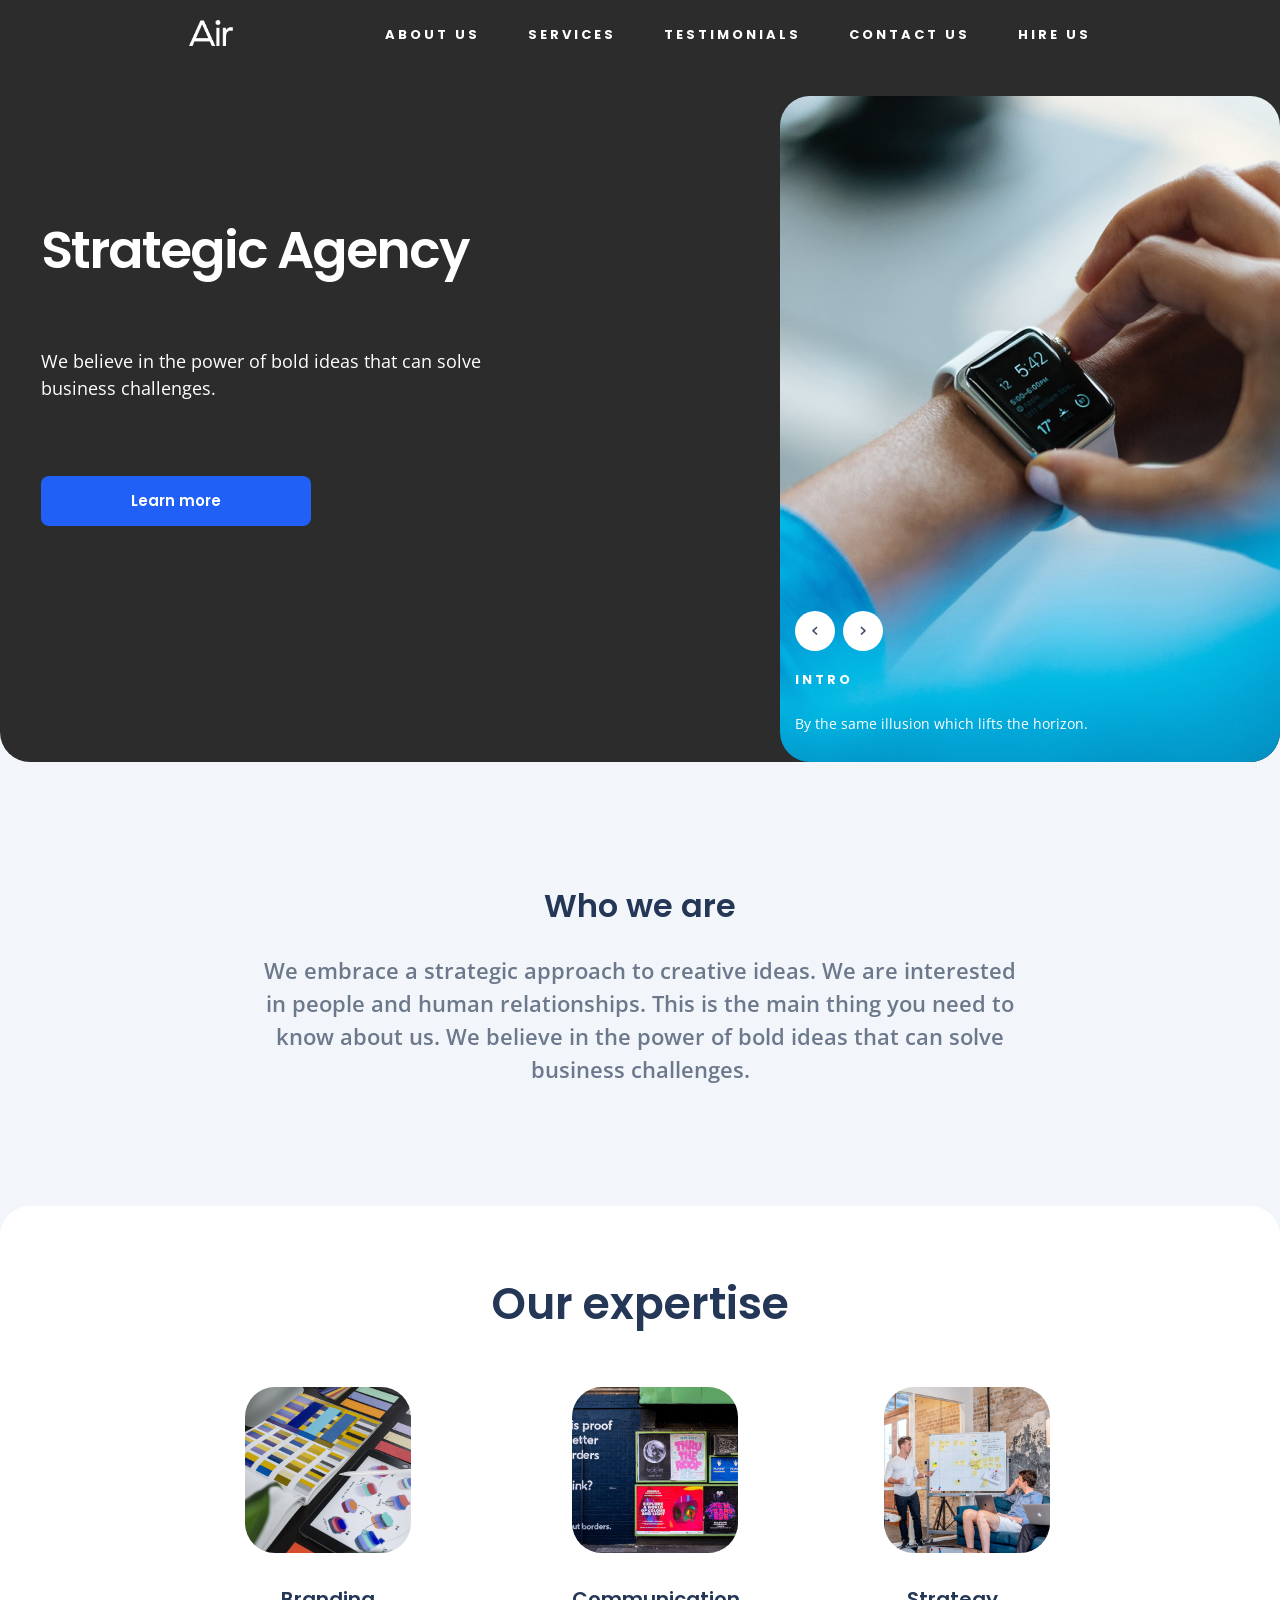
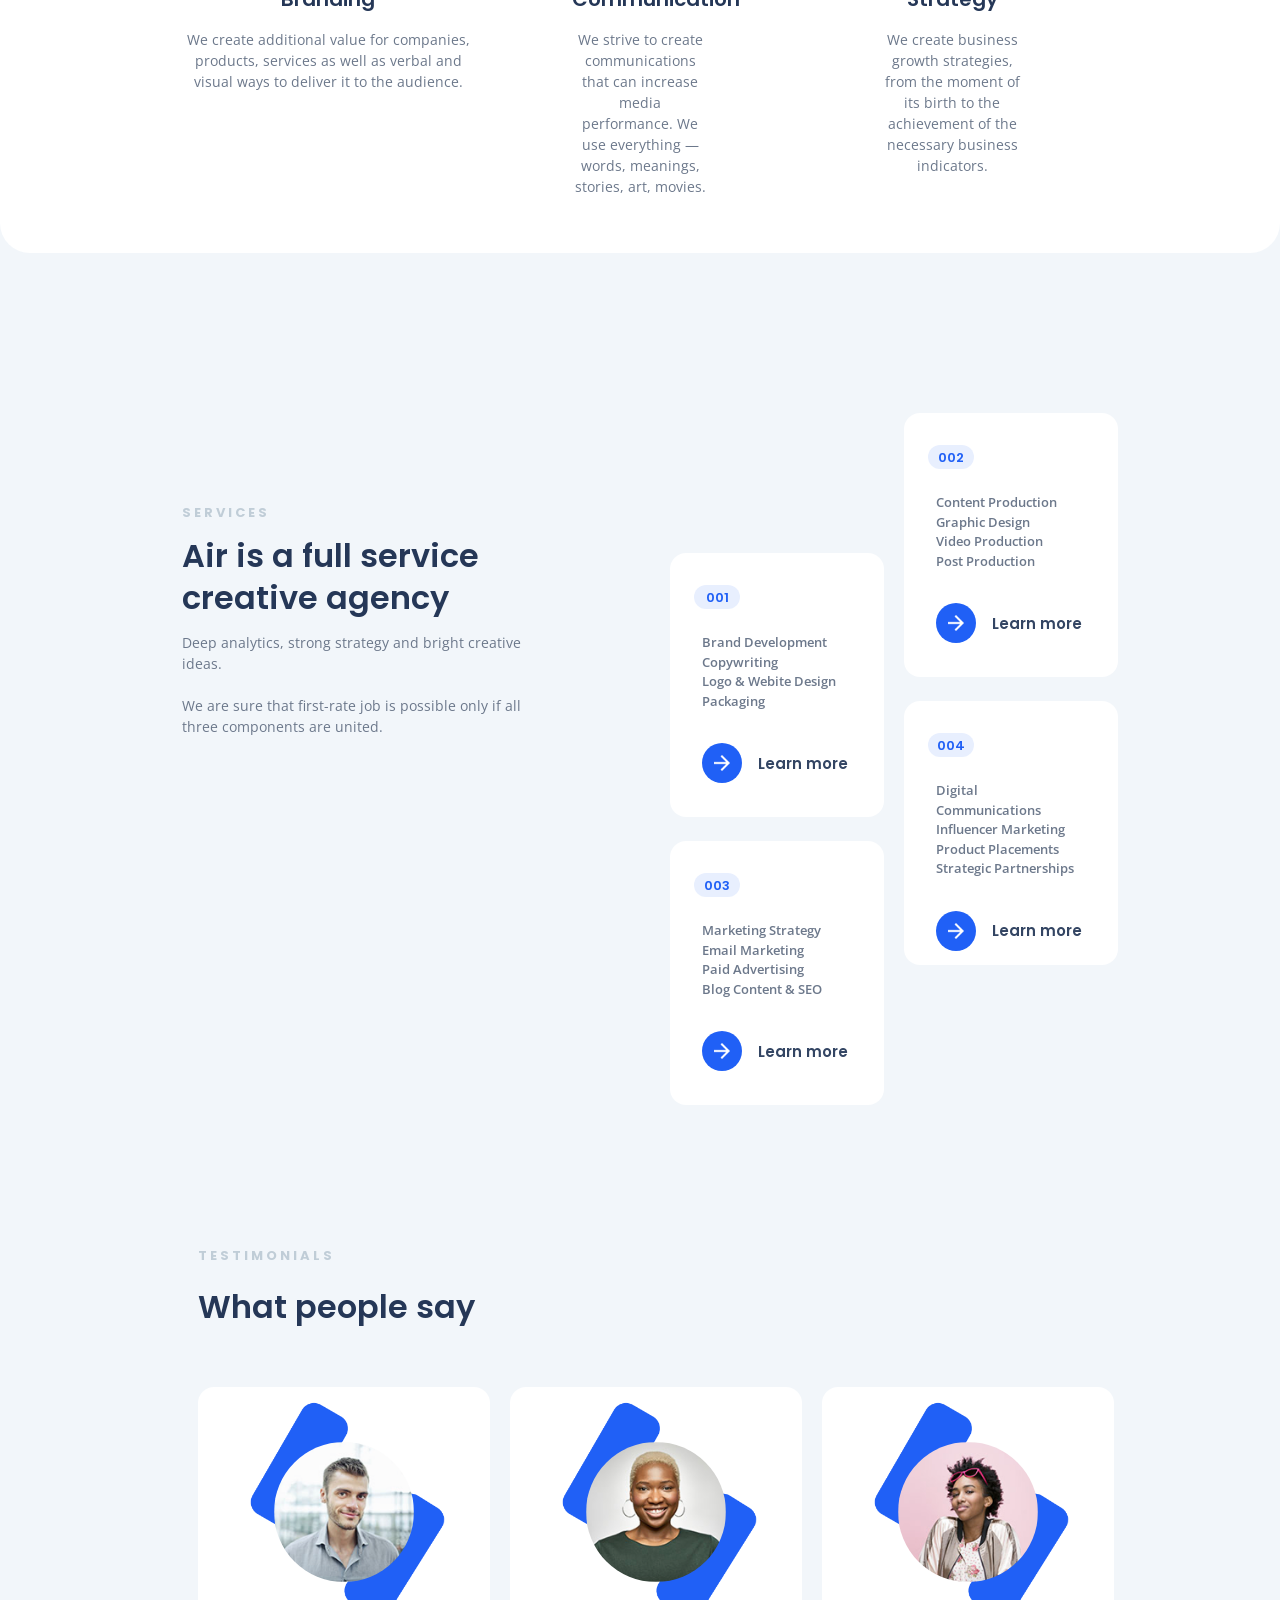
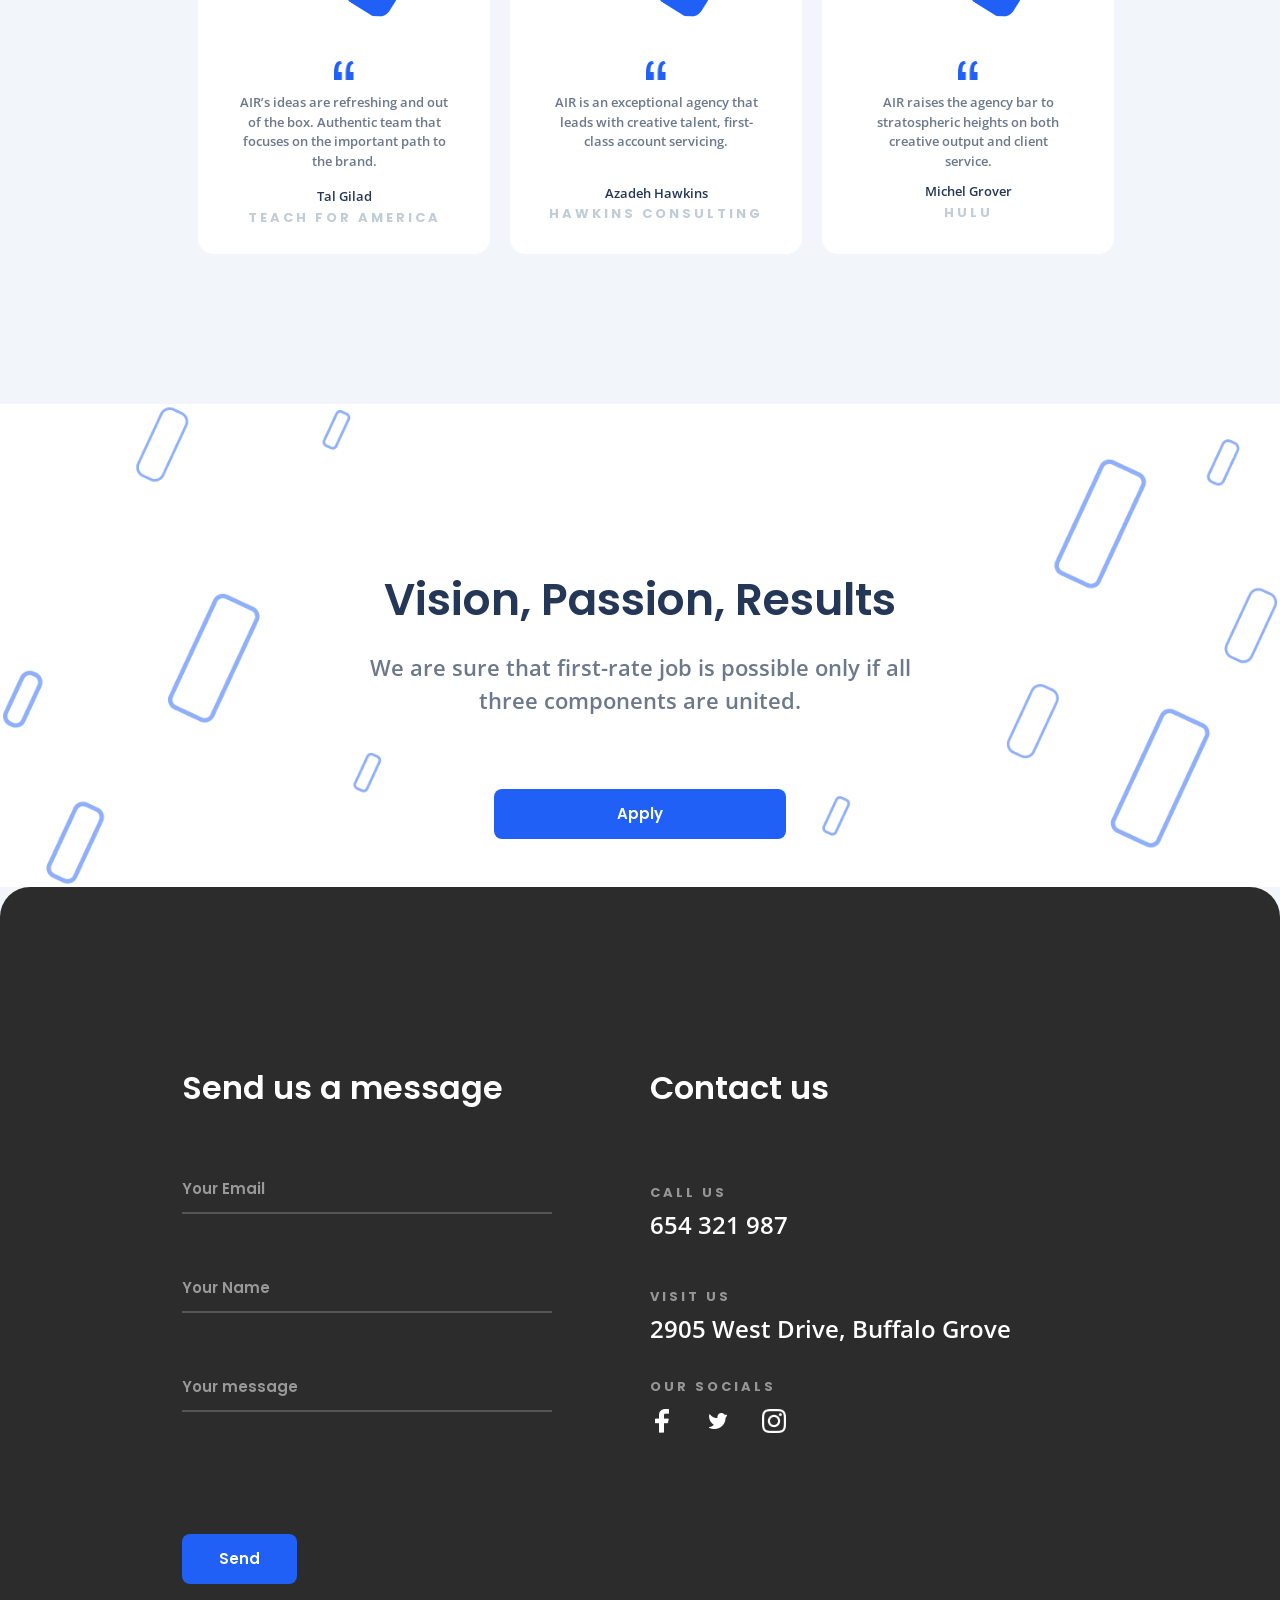
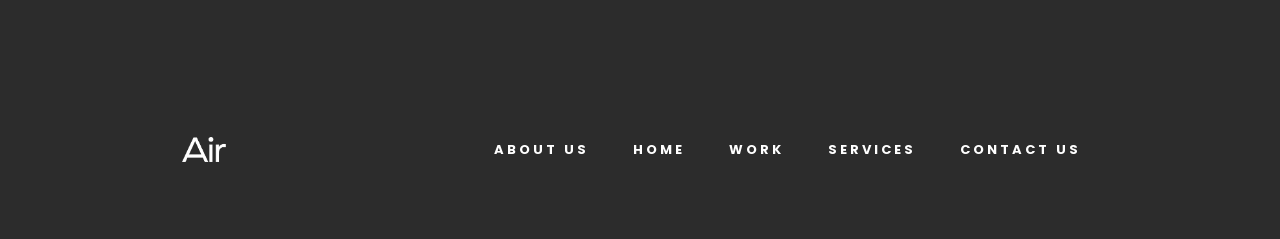
<file: index.html>
<!DOCTYPE html><html lang=en class=page><meta charset=UTF-8><meta name=viewport content="width=device-width, initial-scale=1.0"><title>Dia</title><link rel=preconnect href=https://fonts.googleapis.com><link rel=preconnect href=https://fonts.gstatic.com><link rel=stylesheet href="https://fonts.googleapis.com/css2?family=Inter:ital,opsz,wght@0,14..32,100..900;1,14..32,100..900&amp;family=Manrope:wght@200..800&amp;family=Open+Sans:ital,wght@0,300..800;1,300..800&amp;display=swap"><link rel=preconnect href=https://fonts.googleapis.com><link rel=preconnect href=https://fonts.gstatic.com><link href="https://fonts.googleapis.com/css2?family=Poppins:ital,wght@0,100;0,200;0,300;0,400;0,500;0,600;0,700;0,800;0,900;1,100;1,200;1,300;1,400;1,500;1,600;1,700;1,800;1,900&amp;display=swap" rel=stylesheet><link rel=stylesheet href=layout_dia.d78378f5.css><script src=layout_dia.fa14ae47.js></script><body class=page__body>
    <header class=header>
      <div class=header__content>
        
        <div class=container>
          <div class=top__bar>
            <div class=top__bar__left>
              <a href=# class=top__bar__logo-link>
                <img src=air-logo.d65bb577.png alt=Dia class=top__bar__logo>
              </a>

              <div class=top__bar__icons>
                <a href=# class="icon icon--menu" id=menuOpen></a>
              </div>

              <nav class="nav top__nav">
                <ul class=nav__list>
                  <li class=nav__item>
                    <a href=#About class=nav__link>
                      About us
                    </a>
                  </li>
                  <li class=nav__item>
                    <a href=#Services class=nav__link>
                      Services
                    </a>
                  </li>
                  <li class=nav__item>
                    <a href=#Testimonials class=nav__link>
                      Testimonials
                    </a>
                  </li>
                  <li class=nav__item>
                    <a href=#Contacts class=nav__link>
                      Contact Us
                    </a>
                  </li>
                  <li class=nav__item>
                    <a href=#Hire class=nav__link>
                      Hire us
                    </a>
                  </li>
                </ul>
              </nav>
            </div>

            <div class=top__bar__right>
              <a href=#Hire class="nav__link top__bar__mobile-hire">
                Hire us
              </a>
            </div>
          </div>

          <aside class="menu page__menus" id=menu>
            <div class=container>
              <div class="menu__top top-bar">
                <a href=# class=top__bar__logo-link>
                  <img src=air-logo.d65bb577.png alt=Dia class=top__bar__logo>
                </a>
                <a href=# class="icon icon--close" id=menuClose></a>
              </div>
            </div>

            <ul class=nav__list>
              <li class=nav__item>
                <a href=#About class=nav__link>
                  About us
                </a>
              </li>
              <li class=nav__item>
                <a href=#Services class=nav__link>
                  Services
                </a>
              </li>
              <li class=nav__item>
                <a href=#Testimonials class=nav__link>
                  Testimonials
                </a>
              </li>
              <li class=nav__item>
                <a href=#Contacts class=nav__link>
                  Contact Us
                </a>
              </li>
            </ul>
          </aside>
        </div>
        <div class=header__bottom>
          <div class=header__left>
            <h1 class=header__tittle>Strategic Agency</h1>
            <p class=header__product>
              We believe in the power of bold ideas that can solve business
              challenges.
            </p>
            <div class=button__wrapper>
              <a href=#product class=button>
                <div class=button__tittle>Learn more</div>
              </a>
            </div>
          </div>
          <div class=header__right>
            <div class=photo-slider>
              <img src=slide-1.b77d5ce9.png alt="Slide 1" class="active slide">
              <img src=slide-2.a6c6542f.png alt="Slide 2" class=slide>
              <img src=slide-3.7248acf6.png alt="Slide 3" class=slide>

              <div class=slider-controls>
                <div class=buttons-wrapper>
                  <button class="prev-button slider-button">
                    <img src=left.02b909f4.png alt=Previous>
                  </button>
                  <button class="next-button slider-button">
                    <img src=right.da1b2073.png alt=Next>
                  </button>
                </div>
                <h2 class=button__h2>Intro</h2>
                <p class=button__tittles>
                  By the same illusion which lifts the horizon.
                </p>
              </div>
            </div>
          </div>
        </div>
      </div>
    </header>

    <main class=main>
      <div class=container>
        <div class=main__content>
          <div class=main__paragraph>Who we are</div>
          <div class=main__tittle>
            We embrace a strategic approach to creative ideas. We are interested
            in people and human relationships. This is the main thing you need
            to know about us. We believe in the power of bold ideas that can
            solve business challenges.
          </div>
        </div>
      </div>
      <div class=about__product id=About>
        <div class=container>
          <div class=about__grid>
            <div class=about__paragraph>Our expertise</div>

            <div class=about__container-one>
              <img alt=About src=about-first.dec97b68.png class=about__image__first>
              <div class=about__page>Branding</div>
              <div class=about__tittle>
                We create additional value for companies, products, services as
                well as verbal and visual ways to deliver it to the audience.
              </div>
            </div>

            <div class=about__container-two>
              <img alt=About src=about-second.5b2713b2.png class=about__image__second>
              <div class=about__page>Communication</div>
              <div class=about__tittle>
                We strive to create communications that can increase media
                performance. We use everything — words, meanings, stories, art,
                movies.
              </div>
            </div>

            <div class=about__container-three>
              <img alt=About src=about-third-part.a2ed8149.png class=about__image__third>
              <div class=about__page>Strategy</div>
              <div class=about__tittle>
                We create business growth strategies, from the moment of its
                birth to the achievement of the necessary business indicators.
              </div>
            </div>
          </div>
        </div>
      </div>
      <div class=container>
        <div class=servises__pages id=Services>
          <div class=servises__grid>
            <div class=servises__top__tittle>
              <div class=about__pages>Services</div>
              <div class=servises__tittle>
                Air is a full service creative agency
                <p class=servises__about>
                  Deep analytics, strong strategy and bright creative ideas.
                  <br>
                  <br>
                  We are sure that first-rate job is possible only if all three
                  components are united.
                </p>
              </div>
            </div>
            <div class=servises__block-first>
              <div class=servises__inside-numb>
                <div class=servises__numb--tittle>001</div>
              </div>
              <div class=servises__block__about>
                Brand Development
                <br>
                Copywriting
                <br>
                Logo &amp; Webite Design
                <br>
                Packaging
              </div>
              <a href=# class=servises__button>
                <div class=servises__circle>
                  <img class=servises__icon src=icon-arrow.9937a233.png alt=Arrow>
                </div>
                <span class=servises__text>Learn more</span>
              </a>
            </div>
            <div class=servises__block-second>
              <div class=servises__inside-numb>
                <div class=servises__numb--tittle>002</div>
              </div>
              <div class=servises__block__about>
                Сontent Production
                <br>
                Graphic Design
                <br>
                Video Production
                <br>
                Post Production
              </div>
              <a href=# class=servises__button>
                <div class=servises__circle>
                  <img class=servises__icon src=icon-arrow.9937a233.png alt=Arrow>
                </div>
                <span class=servises__text>Learn more</span>
              </a>
            </div>
            <div class=servises__block-third>
              <div class=servises__inside-numb>
                <div class=servises__numb--tittle>003</div>
              </div>
              <div class=servises__block__about>
                Marketing Strategy
                <br>
                Email Marketing
                <br>
                Paid Advertising
                <br>
                Blog Content &amp; SEO
              </div>
              <a href=# class=servises__button>
                <div class=servises__circle>
                  <img class=servises__icon src=icon-arrow.9937a233.png alt=Arrow>
                </div>
                <span class=servises__text>Learn more</span>
              </a>
            </div>
            <div class=servises__block-fourth>
              <div class=servises__inside-numb>
                <div class=servises__numb--tittle>004</div>
              </div>
              <div class=servises__block__about>
                Digital Communications
                <br>
                Influencer Marketing
                <br>
                Product Placements
                <br>
                Strategic Partnerships
                <br>
              </div>
              <a href=# class=servises__button>
                <div class=servises__circle>
                  <img class=servises__icon src=icon-arrow.9937a233.png alt=Arrow>
                </div>
                <span class=servises__text>Learn more</span>
              </a>
            </div>
          </div>
        </div>
      </div>
      <div class=container>
        <div class=testmonials id=Testimonials>
          <div class=testmonials__grid>
            <div class=testmonials__top__tittle>
              <div class=testmonials__pages>Testimonials</div>
              <h1 class=testmonials__tittle>What people say</h1>
            </div>
            <div class=testmonials__card__one>
              <div class=avatar__wrapper>
                <img src=avatar-shape.331c45dc.png alt=shape class="avatar__shape avatar__shape--top">
                <img src=avatar-shape.331c45dc.png alt=shape class="avatar__shape avatar__shape--bottom">
                <div class=avatar__image>
                  <img src=first-avatar.c91f24e1.png alt=Avatar class=avatar__parametrs>
                </div>
              </div>
              <img src=quote.906037f3.png alt=quote class=quote>
              <div class=testmonials__text>
                AIR’s ideas are refreshing and out of the box. Authentic team
                that focuses on the important path to the brand.
              </div>
              <div class=testmonials__name>Tal Gilad</div>
              <div class=testmonials__about>TEACH FOR AMERICA</div>
            </div>
            <div class=testmonials__card__two>
              <div class=avatar__wrapper>
                <img src=avatar-shape.331c45dc.png alt=shape class="avatar__shape avatar__shape--top">
                <img src=avatar-shape.331c45dc.png alt=shape class="avatar__shape avatar__shape--bottom">
                <div class=avatar__image>
                  <img src=avatar--second.8d0d6cd1.png alt=Avatar class=avatar__parametrs>
                </div>
              </div>
              <img src=quote.906037f3.png alt=quote class=quote>
              <div class=testmonials__text__marg>
                AIR is an exceptional agency that leads with creative talent,
                first-class account servicing.
              </div>
              <div class=testmonials__name>Azadeh Hawkins</div>
              <div class=testmonials__about>Hawkins Consulting</div>
            </div>
            <div class=testmonials__card__three>
              <div class=avatar__wrapper>
                <img src=avatar-shape.331c45dc.png alt=shape class="avatar__shape avatar__shape--top">
                <img src=avatar-shape.331c45dc.png alt=shape class="avatar__shape avatar__shape--bottom">
                <div class=avatar__image>
                  <img src=avatar--third.141e38c4.png alt=Avatar class=avatar__parametrs>
                </div>
              </div>
              <img src=quote.906037f3.png alt=quote class=quote>
              <div class=testmonials__text__margin>
                AIR raises the agency bar to stratospheric heights on both
                creative output and client service.
              </div>
              <div class=testmonials__name>Michel Grover</div>
              <div class=testmonials__about>Hulu</div>
            </div>
          </div>
        </div>
      </div>
      <div class=vision>
        <div class=container>
          <div class=vision__content>
            <div class=vision__tittle>Vision, Passion, Results</div>
            <div class=vision__about>
              We are sure that first-rate job is possible only if all three
              components are united.
            </div>
            <div class=vision__button__wrapper>
              <a href=#product class=button>
                <div class=vision__button__tittle>Apply</div>
              </a>
            </div>
          </div>
        </div>
      </div>
      <div class=contact>
        <div class=container>
          <div class=contact__content id=Contacts>
            <h1 class=contact__tittle>Send us a message</h1>
            <form class=contact__form onsubmit="this.reset(); return false;">
              <input name=email type=email class=contact__input placeholder="Your Email" required>
              <input name=name class=contact__input placeholder="Your Name" required>
              <input name=message class=contact__input placeholder="Your message" required>
              <button class=contact__button>
                <div class=contact__button__tittle>Send</div>
              </button>
            </form>
            <h1 class=contact__info__tittle>Contact us</h1>
            <div class=contact__call>
              <div class=contact__about>Call us</div>
              <a href="tel:+654 321 987" class=hover-effect>
                654 321 987
              </a>
            </div>
            <div class=contact__visit>
              <div class=contact__about>Visit us</div>
              <a href="https://www.google.com/maps/place/Nemera+Buffalo+Grove/data=!4m7!3m6!1s0x880fbc318b04789b:0xa26264280bf07dcb!8m2!3d42.1717329!4d-87.9438896!16s%2Fg%2F11bbykfmj6!19sChIJm3gEizG8D4gRy33wCyhkYqI?authuser=0&amp;hl=uk&amp;rclk=1" target=_blank class=hover-effect>
                2905 West Drive, Buffalo Grove
              </a>
            </div>
            <div class=contact__icons>
              <div class=contact__about>our socials</div>
              <div class=contact__links>
                <a href=https://facebook.com target=_blank class=contact__facebook></a>
                <a href=https://twitter.com target=_blank class=contact__twitter></a>
                <a href=https://instagram.com target=_blank class=contact__instagram></a>
              </div>
            </div>
            <div class=contact__logo__wrapper>
              <img src=air-logo.d65bb577.png alt=Dia class=contact__logo>
            </div>
            <div class=contact__categories>
              <div class=contact__list>
                <li class=contact__item>
                  <a href=#About class=contact__link>
                    About us
                  </a>
                </li>
                <li class=contact__item>
                  <a href=# class=contact__link>
                    Home
                  </a>
                </li>
                <li class=contact__item>
                  <a href=#About class=contact__link>
                    Work
                  </a>
                </li>
                <li class=contact__item>
                  <a href=#Services class=contact__link>
                    Services
                  </a>
                </li>
                <li class=contact__item>
                  <a href=#Contacts class=contact__link>
                    Contact Us
                  </a>
                </li>
              </div>
            </div>
          </div>
        </div>
      </div>
    </main>
    <script>let slides=document.querySelectorAll(".slide"),prevBtn=document.querySelector(".prev-button"),nextBtn=document.querySelector(".next-button"),currentIndex=0;function showSlide(e){slides.forEach((t,n)=>{t.classList.toggle("active",n===e)})}prevBtn.addEventListener("click",()=>{showSlide(currentIndex=(currentIndex-1+slides.length)%slides.length)}),nextBtn.addEventListener("click",()=>{showSlide(currentIndex=(currentIndex+1)%slides.length)});let menu=document.getElementById("menu"),openBtn=document.getElementById("menuOpen"),closeBtn=document.getElementById("menuClose"),body=document.body;openBtn.addEventListener("click",e=>{e.preventDefault(),menu.classList.add("active"),body.classList.add("no-scroll")}),closeBtn.addEventListener("click",e=>{e.preventDefault(),menu.classList.remove("active"),body.classList.remove("no-scroll")}),document.querySelectorAll('.page__menus a[href^="#"]').forEach(e=>{e.addEventListener("click",t=>{let n=e.getAttribute("href"),o=document.querySelector(n);menu.classList.remove("active"),body.classList.remove("no-scroll"),document.body.style.overflow="auto",document.documentElement.style.overflow="auto",o&&setTimeout(()=>{o.scrollIntoView({behavior:"smooth",block:"start"}),document.body.style.overflow="",document.documentElement.style.overflow=""},50)})});</script>
</file>
